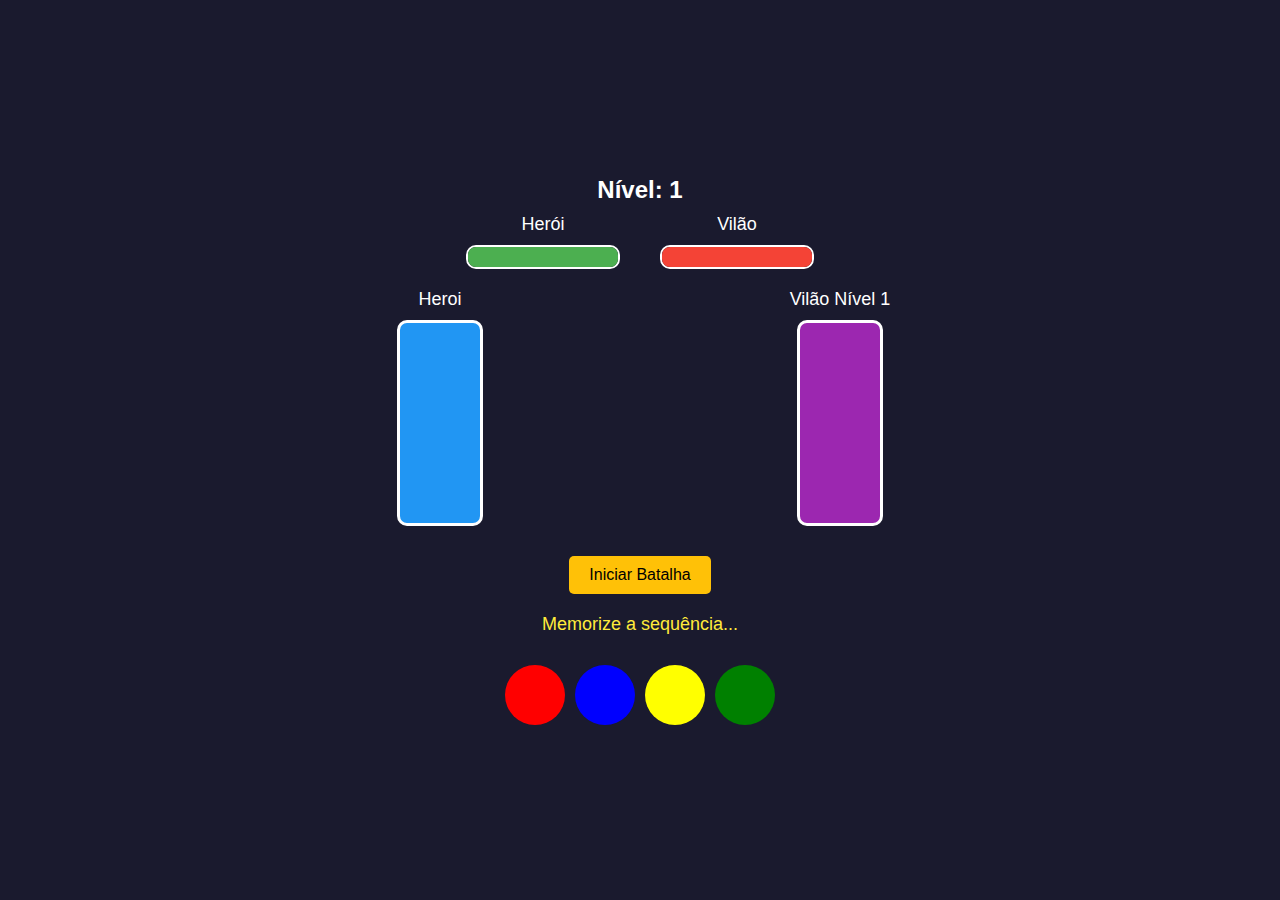
<file: index.html>
<!DOCTYPE html>
<html lang="pt-BR">
<head>
  <meta charset="UTF-8" />
  <meta name="viewport" content="width=device-width, initial-scale=1.0"/>
  <link rel="stylesheet" href="style.css">
  <title>Batalha de Magos</title>
  
</head>
<body>

  <div class="info">
    <div class="level">Nível: <span id="level">1</span></div>
    <div class="health">
      <div class="hero">
        <div class="name">Herói</div>
        <div class="bar"><div class="bar-fill" id="heroHealth" style="width: 100%"></div></div>
      </div>
      <div class="villain">
        <div class="name">Vilão</div>
        <div class="bar"><div class="bar-fill" id="villainHealth" style="width: 100%"></div></div>
      </div>
    </div>
  </div>

  <div class="battlefield">
    <!-- Herói -->
    <div class="character">
      <div class="name">Heroi</div>
      <div class="rect hero-rect" id="hero"></div>
    </div>

    <!-- Vilão -->
    <div class="character">
      <div class="name" id="villainName">Vilão Nível 1</div>
      <div class="rect villain-rect" id="villain"></div>
    </div>
  </div>

  <div class="game-controls">
    <button id="startBtn">Iniciar Batalha</button>
  </div>

  <div class="sequence-display">
    Memorize a sequência...
  </div>

  <!-- Botões de cores -->
  <div id="colorButtons" style="margin-top: 30px; display: flex; gap: 10px;">
    <div class="color-btn" data-id="0" style="background:red; width:60px; height:60px; border-radius:50%; cursor:pointer;"></div>
    <div class="color-btn" data-id="1" style="background:blue; width:60px; height:60px; border-radius:50%; cursor:pointer;"></div>
    <div class="color-btn" data-id="2" style="background:yellow; width:60px; height:60px; border-radius:50%; cursor:pointer;"></div>
    <div class="color-btn" data-id="3" style="background:green; width:60px; height:60px; border-radius:50%; cursor:pointer;"></div>
  </div>

<script src="script.js"></script>
</body>
</html>
</file>
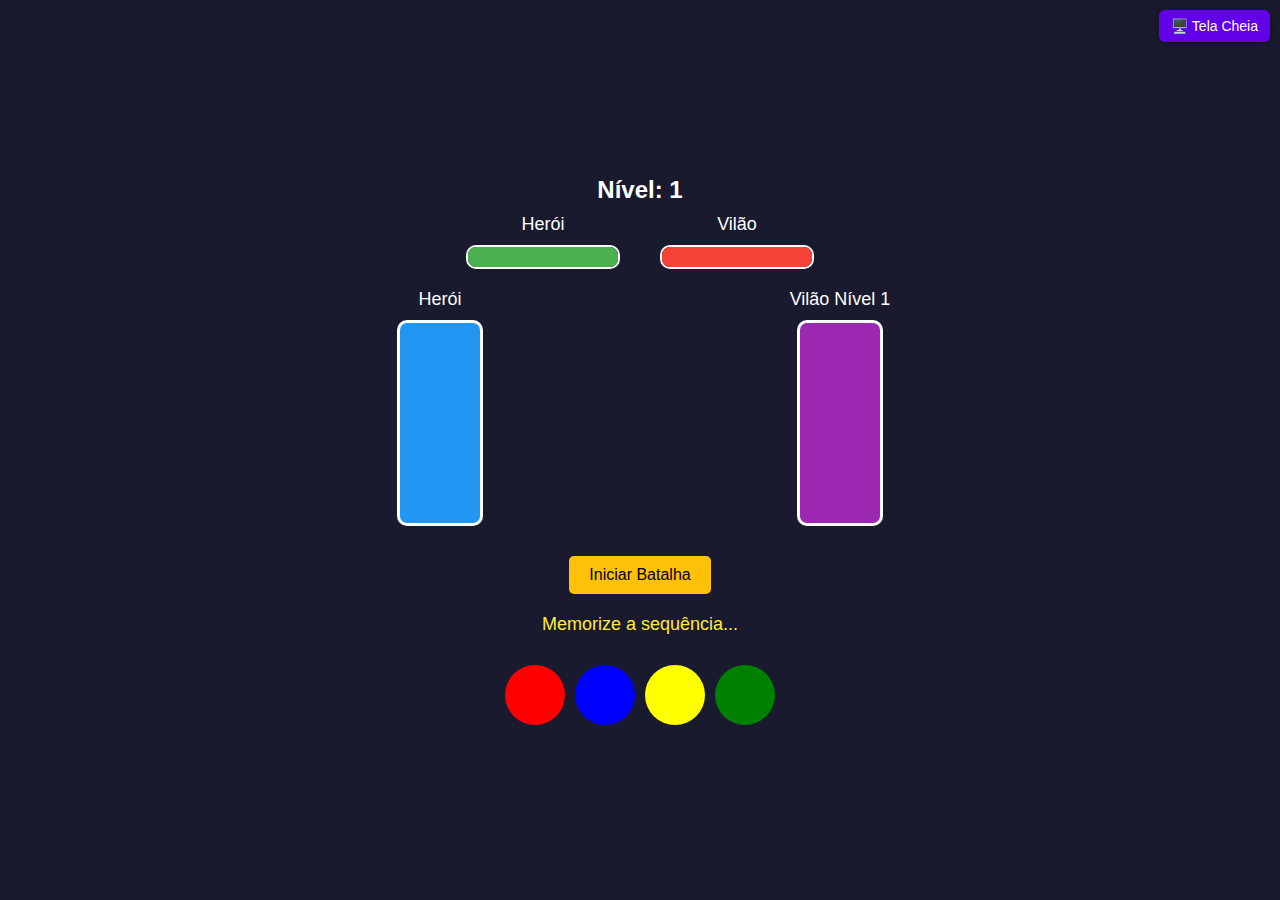
<file: ArthurLeon/index.html>
<!DOCTYPE html>
<html lang="pt-BR">
<head>
  <meta charset="UTF-8" />
  <meta name="viewport" content="width=device-width, initial-scale=1.0"/>
  <title>Batalha de Magos</title>
  <style>
    body {
      margin: 0;
      height: 100vh;
      display: flex;
      flex-direction: column;
      justify-content: center;
      align-items: center;
      background: #1a1a2e;
      font-family: sans-serif;
      color: white;
      overflow: hidden;
      position: relative;
    }

    .info {
      margin-bottom: 20px;
      text-align: center;
    }

    .level {
      font-size: 24px;
      font-weight: bold;
    }

    .health {
      display: flex;
      gap: 40px;
      margin-top: 10px;
    }

    .bar {
      width: 150px;
      height: 20px;
      border: 2px solid white;
      border-radius: 10px;
      overflow: hidden;
    }

    .bar-fill {
      height: 100%;
      transition: width 0.3s;
    }

    .hero .bar-fill { background: #4CAF50; }
    .villain .bar-fill { background: #F44336; }

    .battlefield {
      display: flex;
      justify-content: space-around;
      width: 100%;
      max-width: 800px;
    }

    .character {
      display: flex;
      flex-direction: column;
      align-items: center;
      width: 120px;
    }

    .name {
      margin-bottom: 10px;
      font-size: 18px;
    }

    .rect {
      width: 80px;
      height: 200px;
      border-radius: 10px;
      border: 3px solid white;
      position: relative;
      overflow: hidden;
    }

    .hero-rect { background: #2196F3; }
    .villain-rect { background: #9C27B0; }

    .game-controls {
      margin-top: 30px;
      text-align: center;
    }

    button {
      padding: 10px 20px;
      font-size: 16px;
      background: #FFC107;
      border: none;
      border-radius: 5px;
      cursor: pointer;
    }

    /* Botão de tela cheia */
    #fullscreen-btn {
      position: absolute;
      top: 10px;
      right: 10px;
      padding: 8px 12px;
      font-size: 14px;
      background: #6200EA;
      color: white;
      border: none;
      border-radius: 6px;
      cursor: pointer;
      z-index: 100;
      box-shadow: 0 2px 6px rgba(0,0,0,0.3);
      transition: background 0.3s, transform 0.2s;
    }

    #fullscreen-btn:hover {
      background: #7c4dff;
      transform: scale(1.05);
    }

    #fullscreen-btn:active {
      transform: scale(1);
    }

    .sequence-display {
      margin-top: 20px;
      font-size: 18px;
      color: #FFEB3B;
    }

    .projectile {
      position: absolute;
      width: 18px;
      height: 18px;
      background: #FFEB3B;
      border-radius: 50%;
      box-shadow: 0 0 8px white;
      pointer-events: none;
    }
  </style>
</head>
<body>

  <!-- Botão de Tela Cheia -->
  <button id="fullscreen-btn">🖥️ Tela Cheia</button>

  <div class="info">
    <div class="level">Nível: <span id="level">1</span></div>
    <div class="health">
      <div class="hero">
        <div class="name">Herói</div>
        <div class="bar"><div class="bar-fill" id="heroHealth" style="width: 100%"></div></div>
      </div>
      <div class="villain">
        <div class="name">Vilão</div>
        <div class="bar"><div class="bar-fill" id="villainHealth" style="width: 100%"></div></div>
      </div>
    </div>
  </div>

  <div class="battlefield">
    <!-- Herói -->
    <div class="character">
      <div class="name">Herói</div>
      <div class="rect hero-rect" id="hero"></div>
    </div>

    <!-- Vilão -->
    <div class="character">
      <div class="name" id="villainName">Vilão Nível 1</div>
      <div class="rect villain-rect" id="villain"></div>
    </div>
  </div>

  <div class="game-controls">
    <button id="startBtn">Iniciar Batalha</button>
  </div>

  <div class="sequence-display">
    Memorize a sequência...
  </div>

  <!-- Botões de cores -->
  <div id="colorButtons" style="margin-top: 30px; display: flex; gap: 10px;">
    <div class="color-btn" data-id="0" style="background:red; width:60px; height:60px; border-radius:50%; cursor:pointer;"></div>
    <div class="color-btn" data-id="1" style="background:blue; width:60px; height:60px; border-radius:50%; cursor:pointer;"></div>
    <div class="color-btn" data-id="2" style="background:yellow; width:60px; height:60px; border-radius:50%; cursor:pointer;"></div>
    <div class="color-btn" data-id="3" style="background:green; width:60px; height:60px; border-radius:50%; cursor:pointer;"></div>
  </div>

  <script>
    // Elementos
    const startBtn = document.getElementById('startBtn');
    const levelDisplay = document.getElementById('level');
    const villainName = document.getElementById('villainName');
    const heroHealth = document.getElementById('heroHealth');
    const villainHealth = document.getElementById('villainHealth');
    const hero = document.getElementById('hero');
    const villain = document.getElementById('villain');
    const sequenceDisplay = document.querySelector('.sequence-display');
    const colorButtons = document.querySelectorAll('.color-btn');
    const fullscreenBtn = document.getElementById('fullscreen-btn');

    // Cores das bolas
    const colors = ['red', 'blue', 'yellow', 'green'];

    // Estado do jogo
    let level = 1;
    let sequence = [];
    let playerIndex = 0;
    let canClick = false;
    let heroLives = 2;
    let villainLives = 2;
    let hitsThisLevel = 0;

    // Nomes dos vilões por nível
    const villainNames = [
      "Bruxo Sombrio",
      "Feiticeiro do Caos",
      "Rei das Chamas",
      "Mago do Vácuo",
      "Senhor do Caos Final"
    ];

    // Atualiza barras de vida
    function updateHealth() {
      heroHealth.style.width = (heroLives * 50) + '%';
      villainHealth.style.width = (villainLives * 50) + '%';
    }

    // Adiciona à sequência
    function addToSequence() {
      const rand = Math.floor(Math.random() * 4);
      sequence.push(rand);
    }

    // Pisca o botão
    function flashButton(index) {
      const btn = colorButtons[index];
      btn.style.transform = 'scale(0.9)';
      btn.style.boxShadow = '0 0 15px white';
      setTimeout(() => {
        btn.style.transform = '';
        btn.style.boxShadow = '';
      }, 300);
    }

    // Herói atira no vilão
    function shootHeroProjectile() {
      const projectile = document.createElement('div');
      projectile.classList.add('projectile');
      projectile.style.backgroundColor = colors[sequence[sequence.length - 1]];

      const heroRect = hero.getBoundingClientRect();
      const villainRect = villain.getBoundingClientRect();

      const top = heroRect.top + window.scrollY + heroRect.height / 2 - 9;
      const left = heroRect.left + window.scrollX + heroRect.width / 2 - 9;

      projectile.style.position = 'absolute';
      projectile.style.left = left + 'px';
      projectile.style.top = top + 'px';
      document.body.appendChild(projectile);

      let x = 0;
      const targetDistance = villainRect.left - heroRect.left - 100;

      const move = setInterval(() => {
        x += 5;
        projectile.style.transform = `translateX(${x}px)`;

        if (x >= targetDistance) {
          clearInterval(move);
          projectile.remove();

          villain.style.opacity = 0.6;
          setTimeout(() => {
            villain.style.opacity = 1;
          }, 150);

          hitsThisLevel++;

          if (hitsThisLevel === 1) {
            villainLives = 1;
            updateHealth();
            sequenceDisplay.textContent = `Nível ${level} (2/2): Última chance!`;
            setTimeout(startNextSequence, 800);
          } else if (hitsThisLevel >= 2) {
            nextLevel();
          }
        }
      }, 30);
    }

    // Vilão atira no herói
    function shootVillainProjectile() {
      const projectile = document.createElement('div');
      projectile.classList.add('projectile');
      projectile.style.backgroundColor = 'purple';
      projectile.style.position = 'absolute';
      projectile.style.width = '18px';
      projectile.style.height = '18px';
      projectile.style.borderRadius = '50%';
      projectile.style.boxShadow = '0 0 8px white';
      projectile.style.zIndex = '1000';
      projectile.style.pointerEvents = 'none';

      const villainRect = villain.getBoundingClientRect();
      const heroRect = hero.getBoundingClientRect();

      const startX = villainRect.left + villainRect.width / 2 - 9;
      const startY = villainRect.top + villainRect.height / 2 - 9;

      projectile.style.left = (startX + window.scrollX) + 'px';
      projectile.style.top = (startY + window.scrollY) + 'px';

      document.body.appendChild(projectile);

      const totalDistance = heroRect.left - (villainRect.left + villainRect.width) + 100;
      let moved = 0;
      const step = 5;
      const interval = setInterval(() => {
        moved += step;
        projectile.style.transform = `translateX(-${moved}px)`;

        if (moved >= Math.abs(totalDistance)) {
          clearInterval(interval);
          hero.style.opacity = 0.6;
          setTimeout(() => {
            hero.style.opacity = 1;
          }, 150);
          projectile.remove();

          heroLives--;
          updateHealth();

          if (heroLives <= 0) {
            endGame(false);
          } else {
            setTimeout(startNextSequence, 800);
          }
        }
      }, 30);
    }

    // Inicia nova sequência no mesmo nível
    function startNextSequence() {
      sequence = [];
      playerIndex = 0;
      canClick = false;

      for (let i = 0; i < level; i++) {
        addToSequence();
      }

      playSequence();
    }

    // Próximo nível
    function nextLevel() {
      setTimeout(() => {
        level++;
        levelDisplay.textContent = level;
        hitsThisLevel = 0;
        villainName.textContent = villainNames[(level - 1) % villainNames.length];
        villainLives = 2;
        updateHealth();

        for (let i = 0; i < level; i++) {
          addToSequence();
        }

        sequenceDisplay.textContent = `Nível ${level} (1/2): Memorize a sequência!`;
        playSequence();
      }, 1000);
    }

    // Mostra a sequência
    function playSequence() {
      canClick = false;
      let i = 0;
      const delay = Math.max(600 - level * 30, 300);

      const interval = setInterval(() => {
        const index = sequence[i];
        flashButton(index);
        i++;
        if (i >= sequence.length) {
          clearInterval(interval);
          setTimeout(() => {
            canClick = true;
            sequenceDisplay.textContent = "Sua vez! Repita a sequência.";
          }, 500);
        }
      }, delay);
    }

    // Jogador errou
    function playerWrong() {
      canClick = false;
      sequenceDisplay.textContent = "Erro! O vilão contra-ataca!";
      hitsThisLevel = 0;
      shootVillainProjectile();
    }

    // Fim de jogo
    function endGame(victory) {
      canClick = false;
      const msg = victory
        ? `🎉 Você venceu! O reino está salvo! Nível alcançado: ${level}`
        : `💀 Você foi derrotado! O vilão dominou tudo!`;
      setTimeout(() => alert(msg), 500);
      startBtn.textContent = "Jogar Novamente";
      startBtn.style.display = "block";
    }

    // Iniciar batalha
    function startBattle() {
      level = 1;
      heroLives = 2;
      villainLives = 2;
      hitsThisLevel = 0;
      sequence = [];
      playerIndex = 0;
      canClick = false;

      levelDisplay.textContent = level;
      villainName.textContent = villainNames[0];
      sequenceDisplay.textContent = "Preparando batalha...";
      startBtn.style.display = "none";

      for (let i = 0; i < level; i++) {
        addToSequence();
      }

      updateHealth();
      playSequence();
    }

    // Eventos dos botões de cor
    colorButtons.forEach((btn, index) => {
      btn.addEventListener('click', () => {
        if (!canClick) return;

        flashButton(index);

        if (sequence[playerIndex] === index) {
          playerIndex++;
          if (playerIndex === sequence.length) {
            sequenceDisplay.textContent = "Acertou! Atacando vilão!";
            canClick = false;
            shootHeroProjectile();
            playerIndex = 0;
          }
        } else {
          playerWrong();
        }
      });
    });

    // Botão de início
    startBtn.addEventListener('click', startBattle);

    // === BOTÃO DE TELA CHEIA ===
    fullscreenBtn.addEventListener('click', () => {
      if (!document.fullscreenElement) {
        document.documentElement.requestFullscreen().catch(err => {
          alert(`Erro ao entrar em tela cheia: ${err.message}`);
        });
      } else {
        document.exitFullscreen();
      }
    });

    // Atualiza o texto do botão quando o estado de tela cheia muda
    document.addEventListener('fullscreenchange', () => {
      if (document.fullscreenElement) {
        fullscreenBtn.textContent = '❌ Sair da Tela';
      } else {
        fullscreenBtn.textContent = '🖥️ Tela Cheia';
      }
    });
  </script>
</body>
</html>
</file>
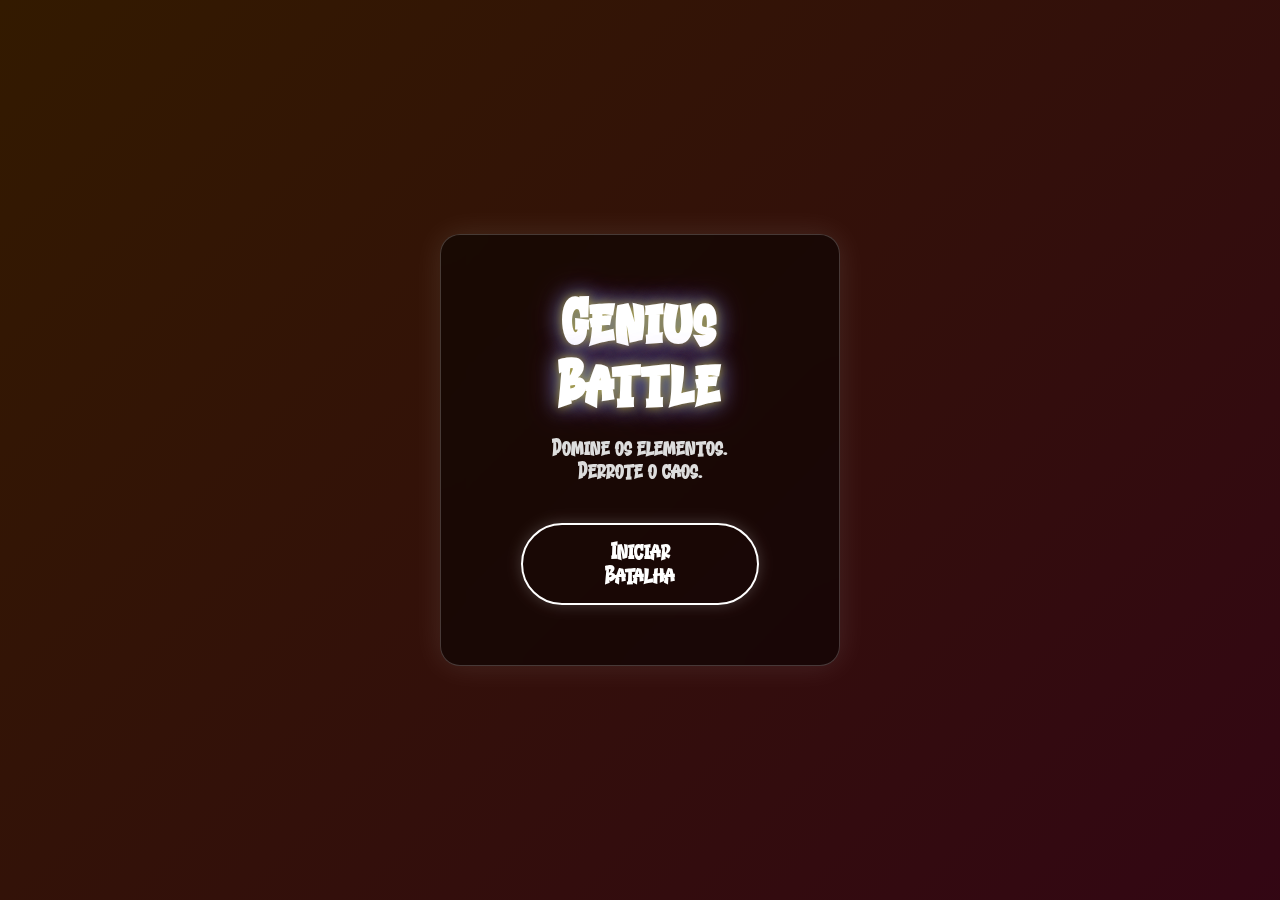
<file: ArthurLeon/menu.html>
<!DOCTYPE html>
<html lang="pt-BR">
<head>
  <meta charset="UTF-8" />
  <meta name="viewport" content="width=device-width, initial-scale=1.0"/>
  <link rel="stylesheet" href="menu.css">
  <title>Batalha de magos</title>
  <style>
     
    @font-face {
      font-family: 'gemst';
      src: url('gemstone/Gemstone.ttf') format('truetype');
      font-weight: normal;
      font-style: normal;
    }

    * {
      margin: 0;
      padding: 0;
      box-sizing: border-box;
    }

    body {
      font-family: 'gemst', sans-serif; 
      color: white;
      height: 100vh;
      background: linear-gradient(-45deg, #001a33, #1a0033, #33001a, #331a00);
      background-size: 400% 400%;
      animation: gradientShift 12s ease infinite;
      display: flex;
      flex-direction: column;
      justify-content: center;
      align-items: center;
      text-align: center;
      overflow: hidden;
    }

    @keyframes gradientShift {
      0% { background-position: 0% 50%; }
      50% { background-position: 100% 50%; }
      100% { background-position: 0% 50%; }
    }

    .menu-container {
      background: rgba(0, 0, 0, 0.5);
      padding: 60px 80px;
      border-radius: 20px;
      backdrop-filter: blur(10px);
      box-shadow: 0 0 30px rgba(255, 255, 255, 0.1);
      max-width: 90%;
      width: 400px;
      border: 1px solid rgba(255, 255, 255, 0.2);
    }

    h1 {
      font-family: 'gemst', sans-serif; /* Garante a fonte no título */
      font-size: 3.5em;
      margin-bottom: 20px;
      color: #fff;
      text-shadow: 
        0 0 10px rgba(255, 215, 0, 0.5),
        0 0 20px rgba(100, 200, 255, 0.6),
        0 0 30px rgba(200, 100, 255, 0.5);
      letter-spacing: 2px;
    }

    p {
      font-size: 1.3em;
      margin-bottom: 40px;
      color: #ddd;
    }

    .start-button {
      padding: 15px 50px;
      font-family: 'gemst', sans-serif;
      font-size: 1.4em;
      background: transparent;
      color: white;
      border: 2px solid white;
      border-radius: 50px;
      cursor: pointer;
      transition: all 0.3s ease;
      box-shadow: 0 0 15px rgba(255, 255, 255, 0.2);
    }

    .start-button:hover {
      background: rgba(255, 255, 255, 0.2);
      transform: scale(1.08);
      box-shadow: 0 0 30px rgba(255, 255, 255, 0.4);
    }
  </style>
</head>
<body>

  <div class="menu-container">
    <h1> Genius Battle</h1>
    <p>Domine os elementos. Derrote o caos.</p>
    <button class="start-button" onclick="window.location.href='index.html'">Iniciar Batalha</button>
  </div>
</body>
</html>
</file>
<file: style.css>
body {
  margin: 0;
  height: 100vh;
  display: flex;
  flex-direction: column;
  justify-content: center;
  align-items: center;
  background: #1a1a2e;
  font-family: sans-serif;
  color: white;
  overflow: hidden;
  position: relative; 
}

  .info {
    margin-bottom: 20px;
    text-align: center;
  }

  .level {
    font-size: 24px;
    font-weight: bold;
  }

  .health {
    display: flex;
    gap: 40px;
    margin-top: 10px;
  }

  .bar {
    width: 150px;
    height: 20px;
    border: 2px solid white;
    border-radius: 10px;
    overflow: hidden;
  }

  .bar-fill {
    height: 100%;
    transition: width 0.3s;
  }

  .hero .bar-fill { background: #4CAF50; }
  .villain .bar-fill { background: #F44336; }

  .battlefield {
    display: flex;
    justify-content: space-around;
    width: 100%;
    max-width: 800px;
  }

  .character {
    display: flex;
    flex-direction: column;
    align-items: center;
    width: 120px;
  }

  .name {
    margin-bottom: 10px;
    font-size: 18px;
  }

  .rect {
    width: 80px;
    height: 200px;
    border-radius: 10px;
    border: 3px solid white;
    position: relative;
    overflow: hidden;
  }

  .hero-rect { background: #2196F3; }
  .villain-rect { background: #9C27B0; }

  .game-controls {
    margin-top: 30px;
    text-align: center;
  }

  button {
    padding: 10px 20px;
    font-size: 16px;
    background: #FFC107;
    border: none;
    border-radius: 5px;
    cursor: pointer;
  }

  .sequence-display {
    margin-top: 20px;
    font-size: 18px;
    color: #FFEB3B;
  }

  .projectile {
    position: absolute;
    width: 18px;
    height: 18px;
    background: #FFEB3B;
    border-radius: 50%;
    box-shadow: 0 0 8px white;
    pointer-events: none;
    
  }
</file>
<file: ArthurLeon/menu.css>
/* Carrega a fonte Gemstone */
    @font-face {
      font-family: 'gemst';
      src: url('gemstone/Gemstone.ttf') format('truetype');
      font-weight: normal;
      font-style: normal;
    }

    * {
      margin: 0;
      padding: 0;
      box-sizing: border-box;
    }

    body {
      font-family: 'gemst', sans-serif; /* Usa a fonte Gemstone */
      color: white;
      height: 100vh;
      background: linear-gradient(-45deg, #001a33, #1a0033, #33001a, #331a00);
      background-size: 400% 400%;
      animation: gradientShift 12s ease infinite;
      display: flex;
      flex-direction: column;
      justify-content: center;
      align-items: center;
      text-align: center;
      overflow: hidden;
    }

    @keyframes gradientShift {
      0% { background-position: 0% 50%; }
      50% { background-position: 100% 50%; }
      100% { background-position: 0% 50%; }
    }

    .menu-container {
      background: rgba(0, 0, 0, 0.5);
      padding: 60px 80px;
      border-radius: 20px;
      backdrop-filter: blur(10px);
      box-shadow: 0 0 30px rgba(255, 255, 255, 0.1);
      max-width: 90%;
      width: 400px;
      border: 1px solid rgba(255, 255, 255, 0.2);
    }

    h1 {
      font-family: 'gemst', sans-serif; /* Garante a fonte no título */
      font-size: 3.5em;
      margin-bottom: 20px;
      color: #fff;
      text-shadow: 
        0 0 10px rgba(255, 215, 0, 0.5),
        0 0 20px rgba(100, 200, 255, 0.6),
        0 0 30px rgba(200, 100, 255, 0.5);
      letter-spacing: 2px;
    }

    p {
      font-size: 1.3em;
      margin-bottom: 40px;
      color: #ddd;
    }

    .start-button {
      padding: 15px 50px;
      font-family: 'gemst', sans-serif;
      font-size: 1.4em;
      background: transparent;
      color: white;
      border: 2px solid white;
      border-radius: 50px;
      cursor: pointer;
      transition: all 0.3s ease;
      box-shadow: 0 0 15px rgba(255, 255, 255, 0.2);
    }

    .start-button:hover {
      background: rgba(255, 255, 255, 0.2);
      transform: scale(1.08);
      box-shadow: 0 0 30px rgba(255, 255, 255, 0.4);
    }
</file>
